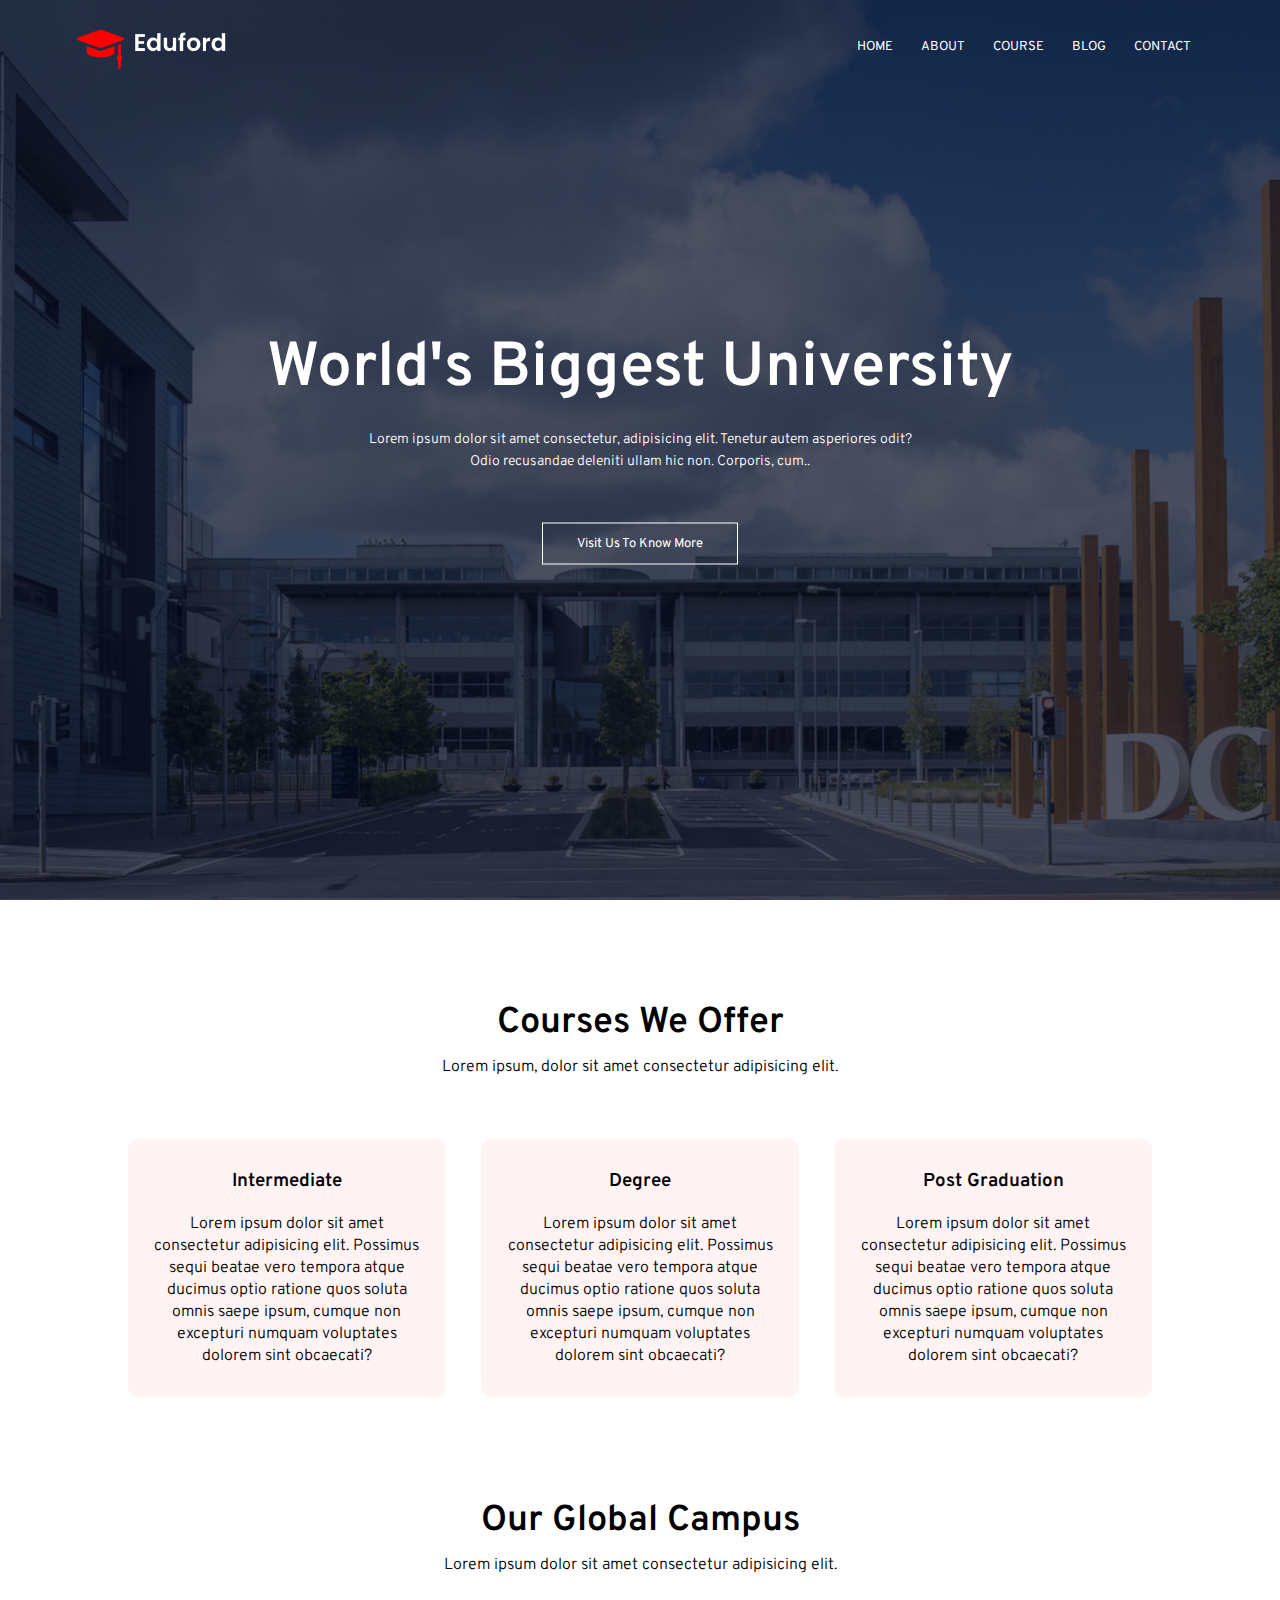
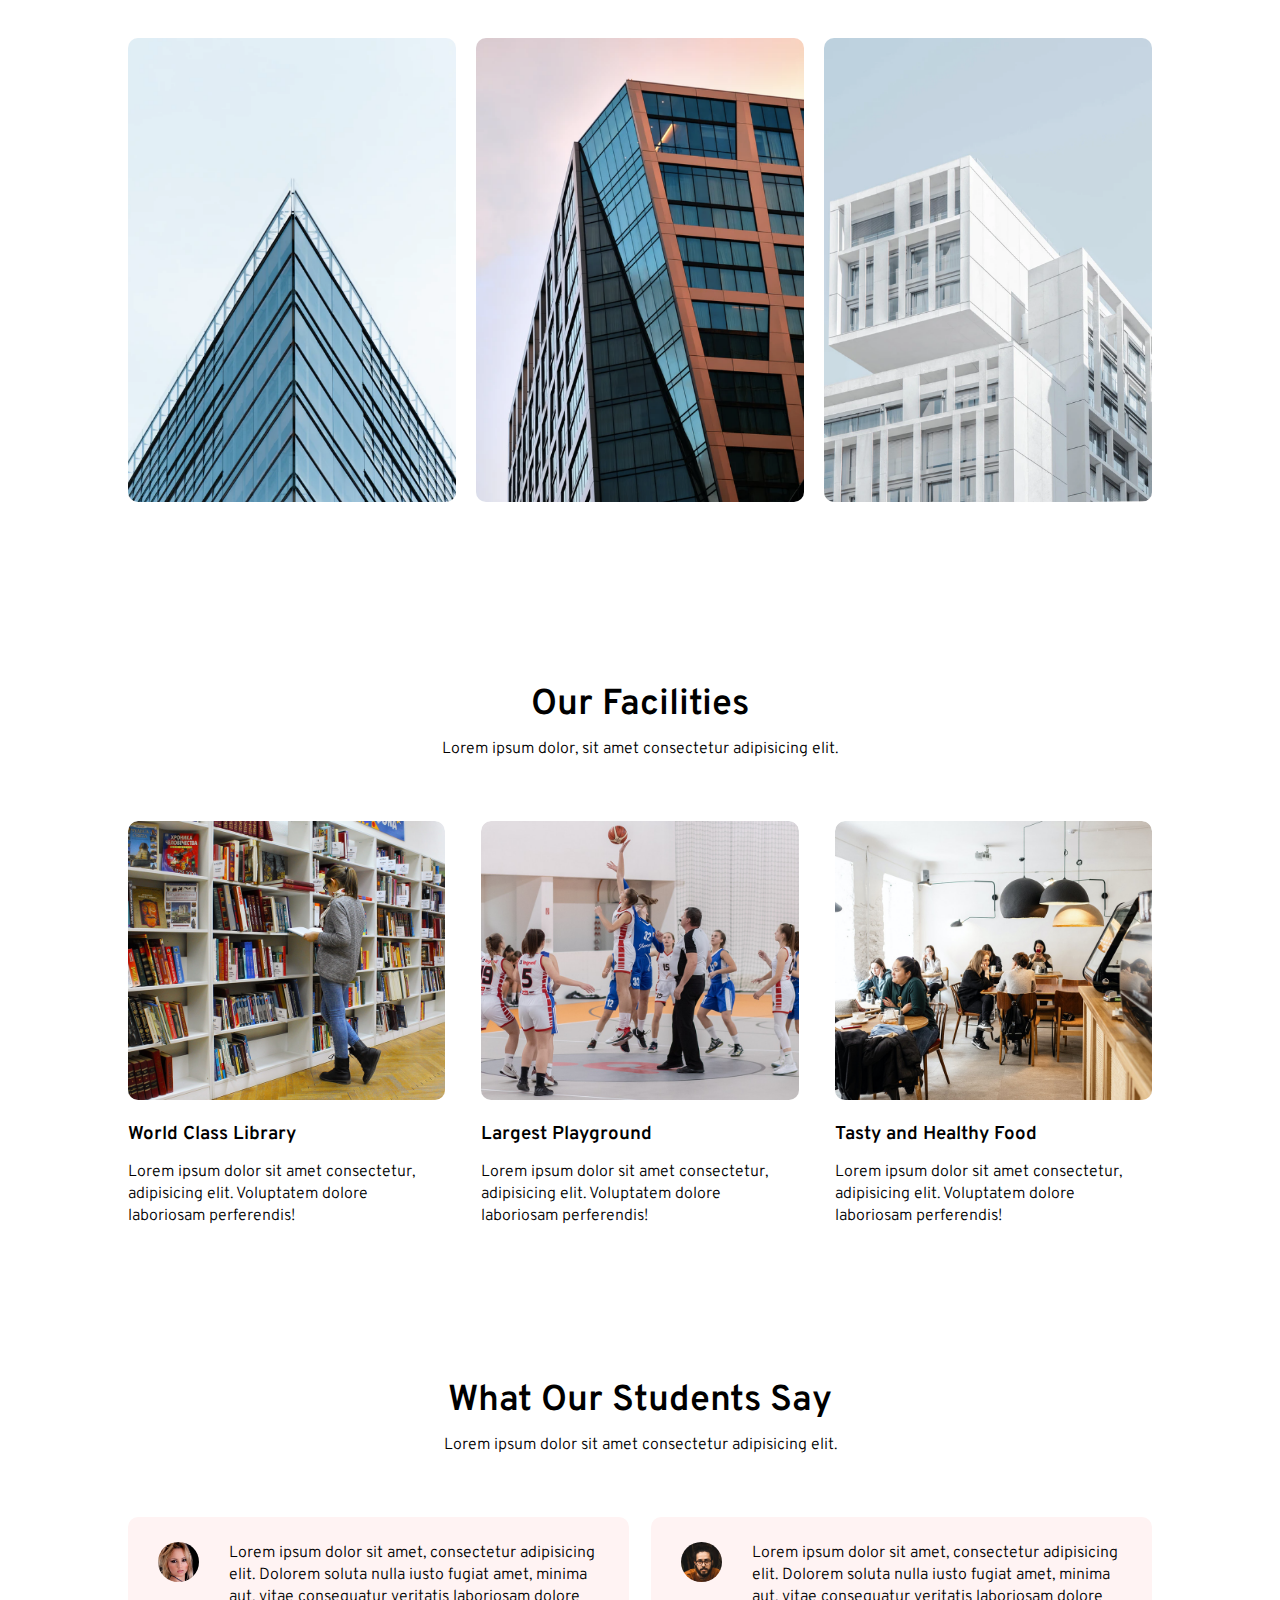
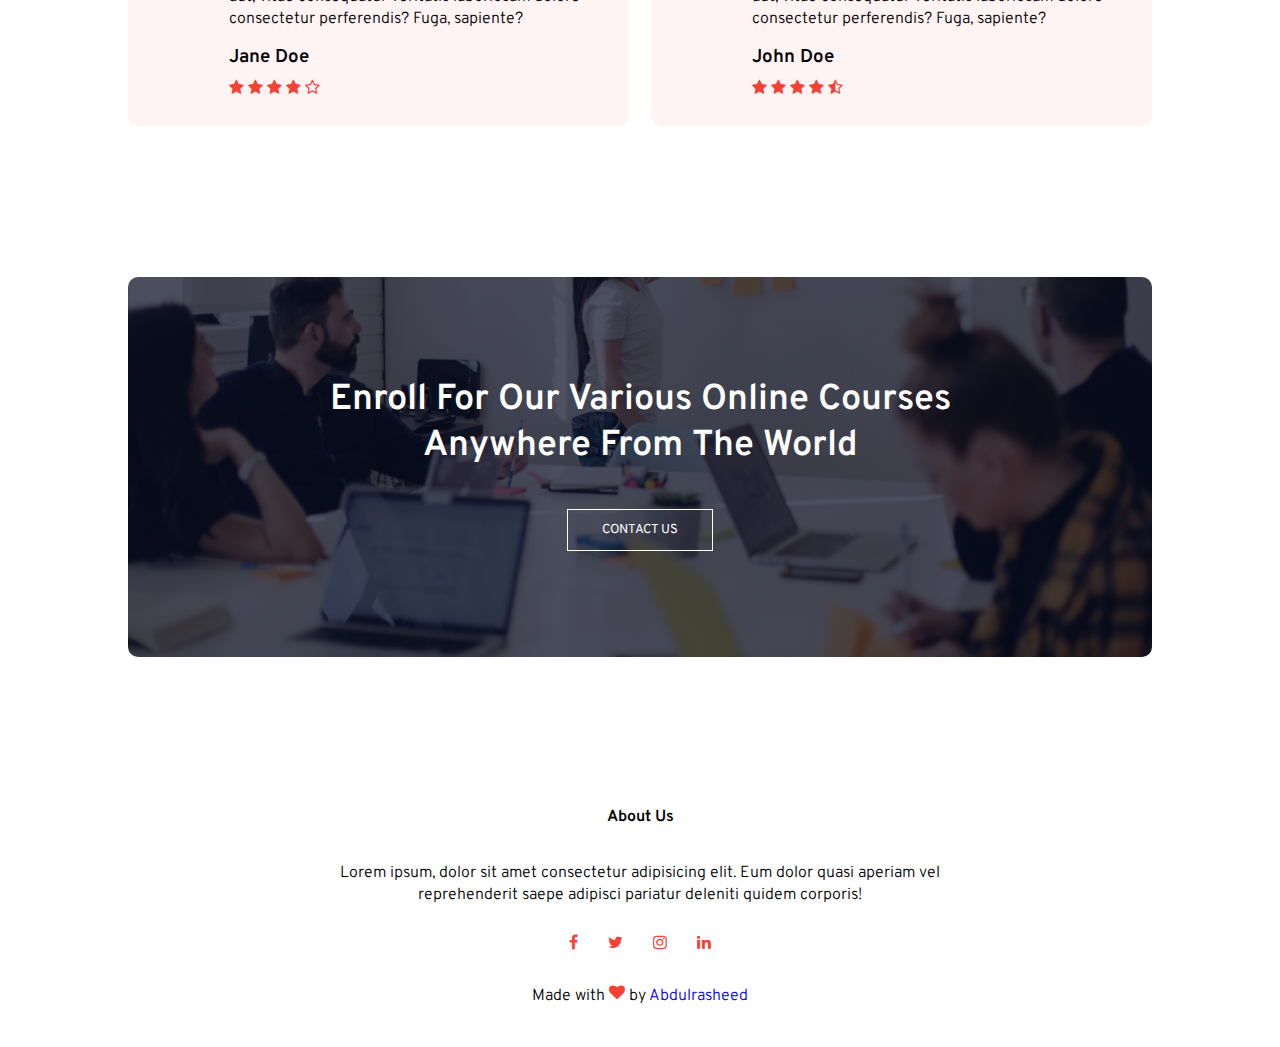
<file: index.html>
<!DOCTYPE html>
<html lang="en">
<head>
    <meta charset="UTF-8">
    <meta http-equiv="X-UA-Compatible" content="IE=edge">
    <meta name="viewport" content="width=device-width, initial-scale=1.0">
    <title>World's Best University</title>
    <link rel="stylesheet" href="./style.css">
    <link rel="preconnect" href="https://fonts.googleapis.com">
    <link rel="preconnect" href="https://fonts.gstatic.com" crossorigin>
    <link href="https://fonts.googleapis.com/css2?family=Istok+Web:wght@400;700&family=Overpass:ital,wght@0,100;0,200;0,300;0,400;0,700;1,200&display=swap" rel="stylesheet">

<link rel="stylesheet" href="https://cdnjs.cloudflare.com/ajax/libs/font-awesome/4.7.0/css/font-awesome.min.css">
</head>
<body>
    <section class="header">
        <nav>
            <a href="index.html"><img src="./eduford_img/logo.png" alt=""></a>
            <div class="nav-links" id="navLinks">
                <i class="fa fa-times" onclick="hideMenu()"></i>
                <ul>
        
                    <li><a href="">HOME</a></li>
                    <li><a href="./about.html">ABOUT</a></li>
                    <li><a href="./course.html">COURSE</a></li>
                    <li><a href="./blog.html">BLOG</a></li>
                    <li><a href="./contact.html">CONTACT</a></li>
                </ul>
            </div>
            <i class="fa fa-bars" onclick="showMenu()"></i>
        </nav>


    <div class="text-box">
        <h1>World's Biggest University</h1>
        <p>Lorem ipsum dolor sit amet consectetur, adipisicing elit. Tenetur autem asperiores odit? <br> Odio recusandae deleniti ullam hic non. Corporis, cum..</p>
        <a href="" class="hero-btn">Visit Us To Know More</a>
    </div>
    </section>

<section class="course">
    <h1>Courses We Offer</h1>
    <p>Lorem ipsum, dolor sit amet consectetur adipisicing elit.</p>
    <div class="row">
<div class="course-col">
    <h3>Intermediate</h3>
    <p>Lorem ipsum dolor sit amet consectetur adipisicing elit. Possimus sequi beatae vero tempora atque ducimus optio ratione quos soluta omnis saepe ipsum, cumque non excepturi numquam voluptates dolorem sint obcaecati?</p>
</div>
<div class="course-col">
    <h3>Degree</h3>
    <p>Lorem ipsum dolor sit amet consectetur adipisicing elit. Possimus sequi beatae vero tempora atque ducimus optio ratione quos soluta omnis saepe ipsum, cumque non excepturi numquam voluptates dolorem sint obcaecati?</p>
</div>
<div class="course-col">
    <h3>Post Graduation</h3>
    <p>Lorem ipsum dolor sit amet consectetur adipisicing elit. Possimus sequi beatae vero tempora atque ducimus optio ratione quos soluta omnis saepe ipsum, cumque non excepturi numquam voluptates dolorem sint obcaecati?</p>
</div>


    </div>
</section>
<section class="campus">
    <h1>Our Global Campus</h1>
    <p>Lorem ipsum dolor sit amet consectetur adipisicing elit.</p>

    <div class="row">
        <div class="campus-col">
            <img src="./eduford_img/london.png" alt="">
            <div class="layer">
                <h3>LONDON</h3>
            </div>
        </div>
        <div class="campus-col">
            <img src="./eduford_img/newyork.png" alt="">
            <div class="layer">
                <h3>NEY YORK</h3>
            </div>
        </div>
        <div class="campus-col">
            <img src="./eduford_img/washington.png" alt="">
            <div class="layer">
                <h3>WASHINGTON</h3>
            </div>
        </div>
    </div>
</section>

<section class="facilities">
    <h1>Our Facilities</h1>
    <p>Lorem ipsum dolor, sit amet consectetur adipisicing elit.</p>
<div class="row">
    <div class="facilities-col">
        <img src="./eduford_img/library.png" alt="">
        <h3>World Class Library</h3>
        <p>Lorem ipsum dolor sit amet consectetur, adipisicing elit. Voluptatem dolore laboriosam perferendis!</p>
    </div>
    <div class="facilities-col">
        <img src="./eduford_img/basketball.png" alt="">
        <h3>Largest Playground</h3>
        <p>Lorem ipsum dolor sit amet consectetur, adipisicing elit. Voluptatem dolore laboriosam perferendis!</p>
    </div>
    <div class="facilities-col">
        <img src="./eduford_img/cafeteria.png" alt="">
        <h3>Tasty and Healthy Food</h3>
        <p>Lorem ipsum dolor sit amet consectetur, adipisicing elit. Voluptatem dolore laboriosam perferendis!</p>
    </div>
</div>

</section>


<section class="testimonials">
    <h1>What Our Students Say</h1>
    <p>Lorem ipsum dolor sit amet consectetur adipisicing elit.</p>
    <div class="row">
        <div class="testimonial-col">
            <img src="./eduford_img/user1.jpg" alt="">
            <div>
                <p>Lorem ipsum dolor sit amet, consectetur adipisicing elit. Dolorem soluta nulla iusto fugiat amet, minima aut, vitae consequatur veritatis laboriosam dolore consectetur perferendis? Fuga, sapiente?</p>
                <h3>Jane Doe</h3>
                <i class="fa fa-star"></i>
                <i class="fa fa-star"></i>
                <i class="fa fa-star"></i>
                <i class="fa fa-star"></i>
                <i class="fa fa-star-o"></i>
            </div>   
        </div>

        <div class="testimonial-col">
            <img src="./eduford_img/user2.jpg" alt="">
            <div>
                <p>Lorem ipsum dolor sit amet, consectetur adipisicing elit. Dolorem soluta nulla iusto fugiat amet, minima aut, vitae consequatur veritatis laboriosam dolore consectetur perferendis? Fuga, sapiente?</p>
                <h3>John Doe</h3>
                <i class="fa fa-star"></i>
                <i class="fa fa-star"></i>
                <i class="fa fa-star"></i>
                <i class="fa fa-star"></i>
                <i class="fa fa-star-half-o"></i>
            </div>  
        </div>
       
</section>

<section class="cta">
    <h1>Enroll For Our Various Online Courses <br> Anywhere From The World</h1>
    <a href="" class="hero-btn">CONTACT US</a>
</section>
 <section class="footer">
<h4>About Us</h4>
<p>Lorem ipsum, dolor sit amet consectetur adipisicing elit. Eum dolor quasi aperiam vel <br> reprehenderit saepe  adipisci pariatur deleniti quidem corporis!</p>
<div class="icons">
    <i class="fa fa-facebook"></i>
    <i class="fa fa-twitter"></i>
    <i class="fa fa-instagram"></i>
    <i class="fa fa-linkedin"></i>
</div>
<p>Made with <i class="fa fa-heart"></i> by <a href="https://abdulrasheedadediran.netlify.app/" class="my-portfolio" target="_blank">Abdulrasheed</a></p>
 </section>

    <script>

        let navLinks = document.getElementById("navLinks")

        function showMenu(){
            navLinks.style.right = "0"
        }

        function hideMenu(){
            navLinks.style.right = "-300px"
        }
    </script>
</body>
</html>
</file>
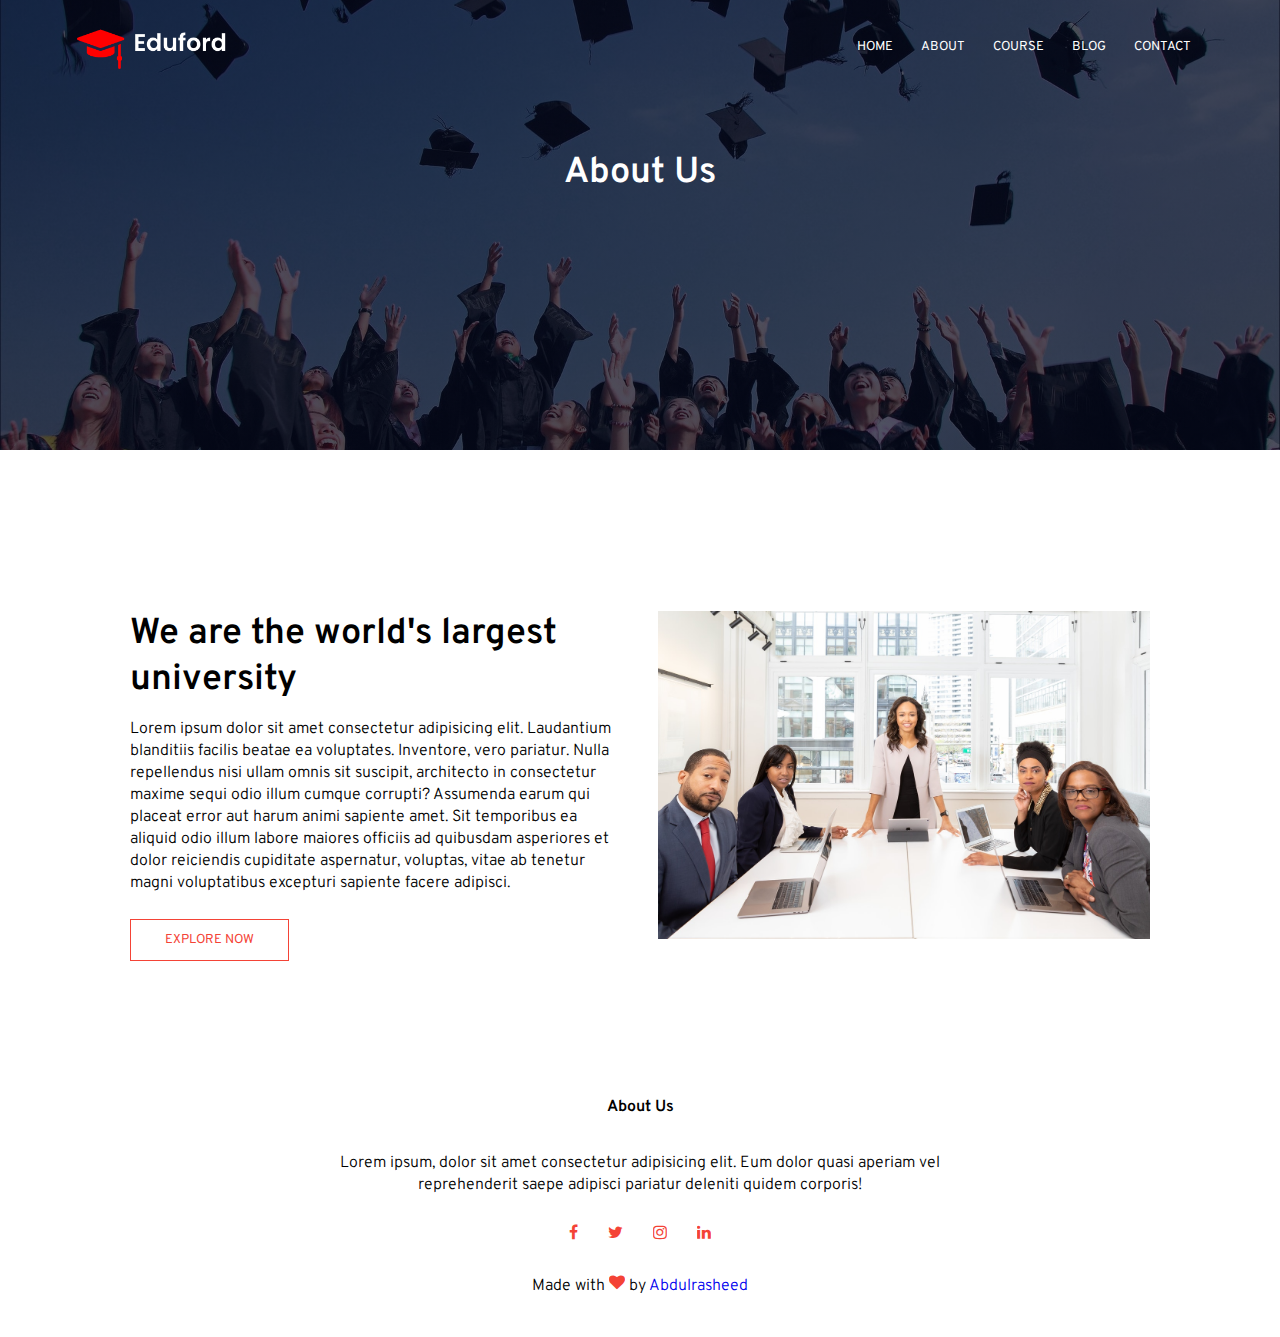
<file: about.html>
<!DOCTYPE html>
<html lang="en">
<head>
    <meta charset="UTF-8">
    <meta http-equiv="X-UA-Compatible" content="IE=edge">
    <meta name="viewport" content="width=device-width, initial-scale=1.0">
    <title>World's Best University</title>
    <link rel="stylesheet" href="./style.css">
    <link rel="preconnect" href="https://fonts.googleapis.com">
    <link rel="preconnect" href="https://fonts.gstatic.com" crossorigin>
    <link href="https://fonts.googleapis.com/css2?family=Istok+Web:wght@400;700&family=Overpass:ital,wght@0,100;0,200;0,300;0,400;0,700;1,200&display=swap" rel="stylesheet">

<link rel="stylesheet" href="https://cdnjs.cloudflare.com/ajax/libs/font-awesome/4.7.0/css/font-awesome.min.css">
</head>
<body>
    <section class="sub-header">
        <nav>
            <a href="index.html"><img src="./eduford_img/logo.png" alt=""></a>
            <div class="nav-links" id="navLinks">
                <i class="fa fa-times" onclick="hideMenu()"></i>
                <ul>
        
                    <li><a href="./index.html">HOME</a></li>
                    <li><a href="./about.html">ABOUT</a></li>
                    <li><a href="./course.html">COURSE</a></li>
                    <li><a href="./blog.html">BLOG</a></li>
                    <li><a href="./contact.html">CONTACT</a></li>
                </ul>
            </div>
            <i class="fa fa-bars" onclick="showMenu()"></i>
        </nav>


  <h1>About Us</h1>
    </section>

    <section class="about-us">

        <div class="row">

            <div class="about-col">
                <h1>We are the world's largest university</h1>
                <p>Lorem ipsum dolor sit amet consectetur adipisicing elit. Laudantium blanditiis facilis beatae ea voluptates. Inventore, vero pariatur. Nulla repellendus nisi ullam omnis sit suscipit, architecto in consectetur maxime sequi odio illum cumque corrupti? Assumenda earum qui placeat error aut harum animi sapiente amet. Sit temporibus ea aliquid odio illum labore maiores officiis ad quibusdam asperiores et dolor reiciendis cupiditate aspernatur, voluptas, vitae ab tenetur magni voluptatibus excepturi sapiente facere adipisci.</p>
                <a href="" class="hero-btn red-btn">EXPLORE NOW</a>
            </div>
            <div class="about-col">
                <img src="./eduford_img/about.jpg" alt="">
            </div>
        </div>
    </section>


 <section class="footer">
<h4>About Us</h4>
<p>Lorem ipsum, dolor sit amet consectetur adipisicing elit. Eum dolor quasi aperiam vel <br> reprehenderit saepe  adipisci pariatur deleniti quidem corporis!</p>
<div class="icons">
    <i class="fa fa-facebook"></i>
    <i class="fa fa-twitter"></i>
    <i class="fa fa-instagram"></i>
    <i class="fa fa-linkedin"></i>
</div>
<p>Made with <i class="fa fa-heart"></i> by <a href="https://abdulrasheedhngi8.netlify.app/" class="my-portfolio" target="_blank">Abdulrasheed</a></p>
 </section>

    <script>

        let navLinks = document.getElementById("navLinks")

        function showMenu(){
            navLinks.style.right = "0"
        }

        function hideMenu(){
            navLinks.style.right = "-200px"
        }
    </script>
</body>
</html>
</file>
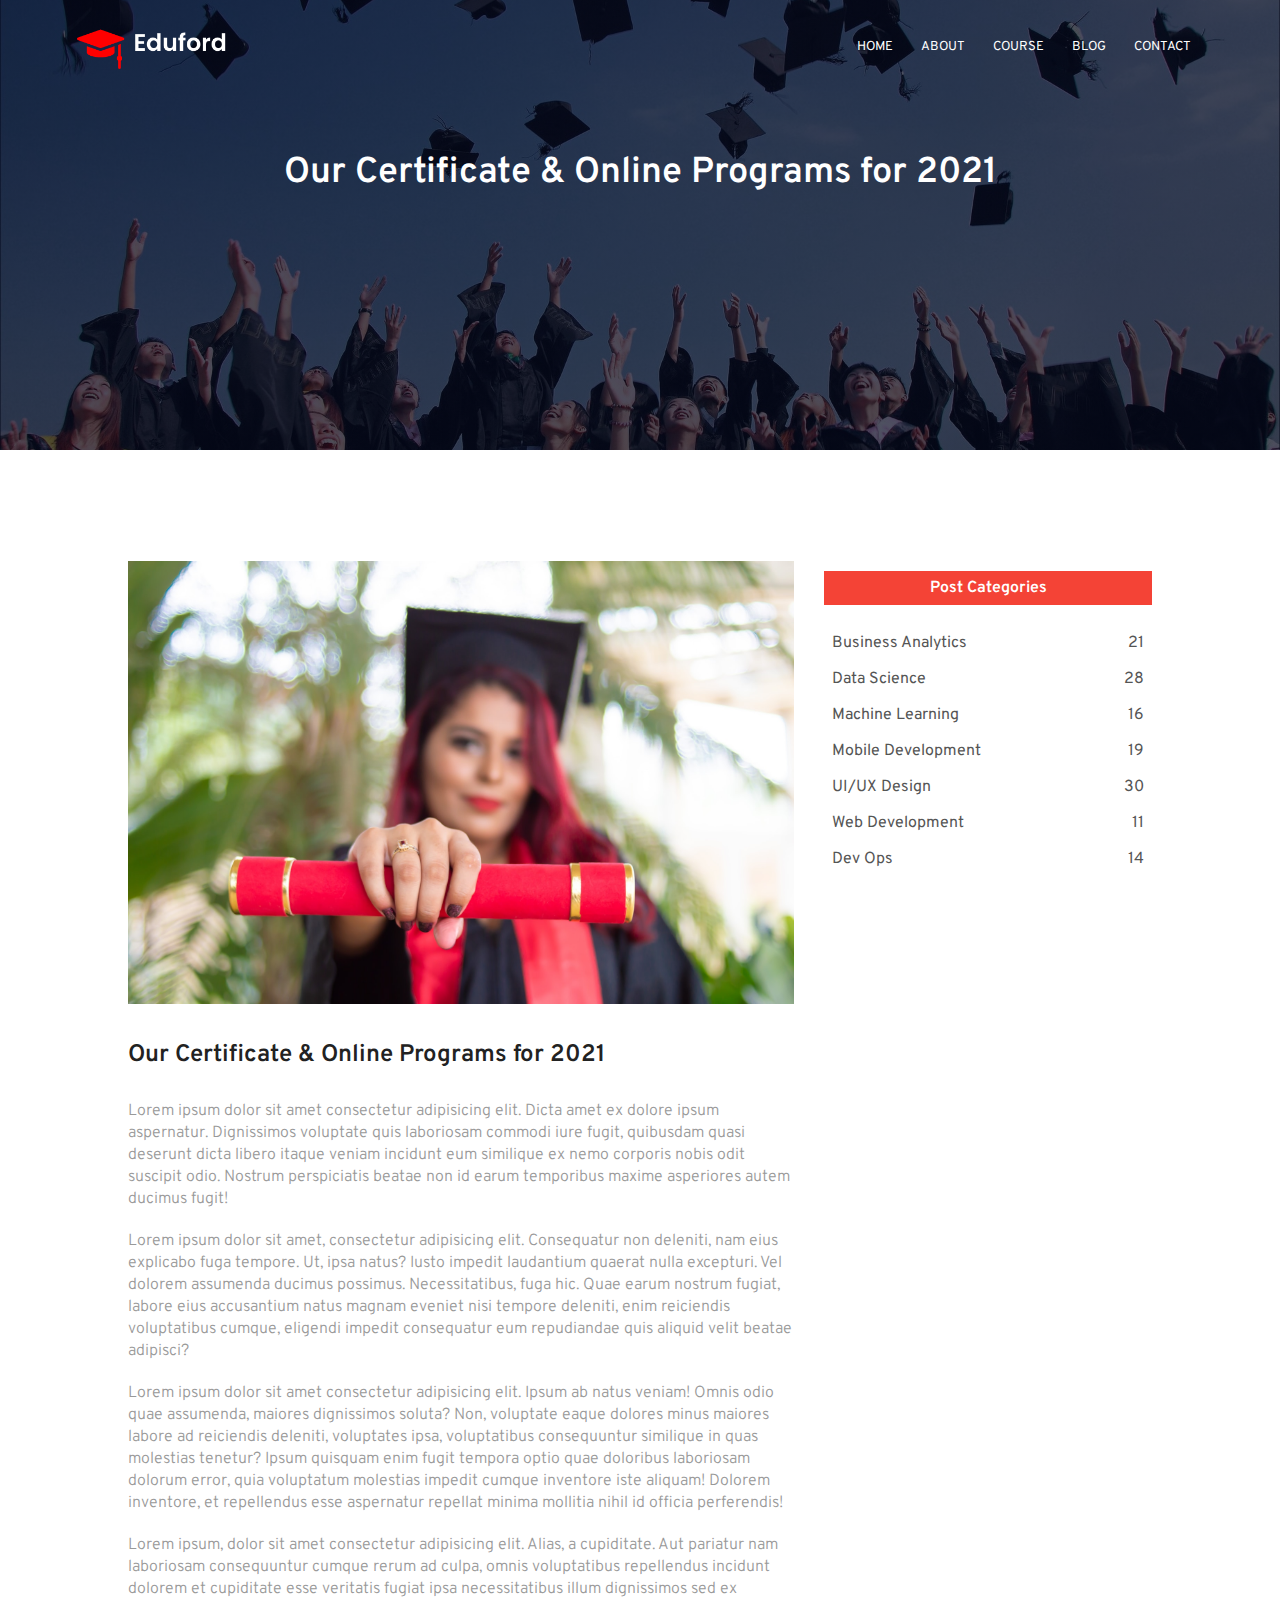
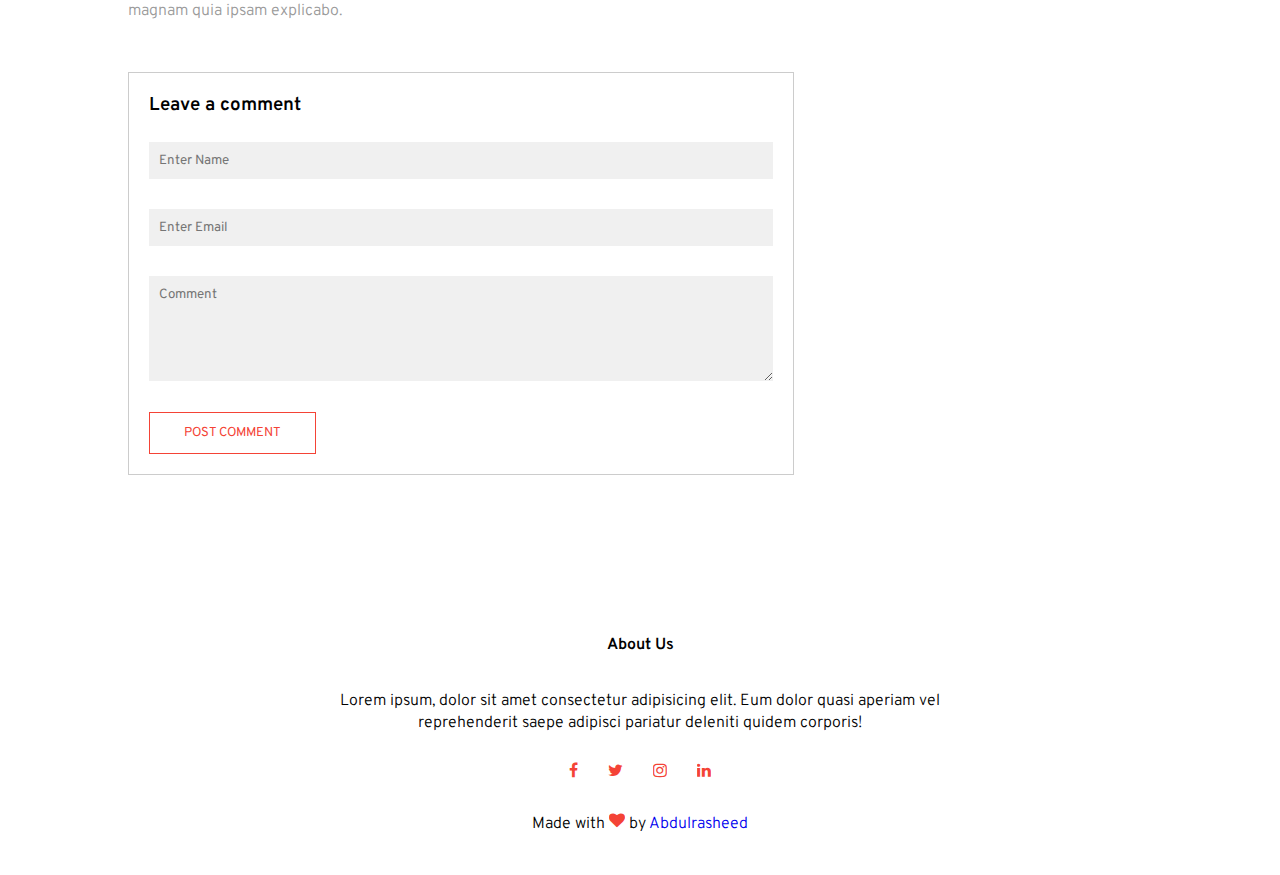
<file: blog.html>
<!DOCTYPE html>
<html lang="en">
<head>
    <meta charset="UTF-8">
    <meta http-equiv="X-UA-Compatible" content="IE=edge">
    <meta name="viewport" content="width=device-width, initial-scale=1.0">
    <title>World's Best University</title>
    <link rel="stylesheet" href="./style.css">
    <link rel="preconnect" href="https://fonts.googleapis.com">
    <link rel="preconnect" href="https://fonts.gstatic.com" crossorigin>
    <link href="https://fonts.googleapis.com/css2?family=Istok+Web:wght@400;700&family=Overpass:ital,wght@0,100;0,200;0,300;0,400;0,700;1,200&display=swap" rel="stylesheet">

<link rel="stylesheet" href="https://cdnjs.cloudflare.com/ajax/libs/font-awesome/4.7.0/css/font-awesome.min.css">
</head>
<body>
    <section class="sub-header">
        <nav>
            <a href="index.html"><img src="./eduford_img/logo.png" alt=""></a>
            <div class="nav-links" id="navLinks">
                <i class="fa fa-times" onclick="hideMenu()"></i>
                <ul>
        
                    <li><a href="./index.html">HOME</a></li>
                    <li><a href="./about.html">ABOUT</a></li>
                    <li><a href="./course.html">COURSE</a></li>
                    <li><a href="./blog.html">BLOG</a></li>
                    <li><a href="./contact.html">CONTACT</a></li>
                </ul>
            </div>
            <i class="fa fa-bars" onclick="showMenu()"></i>
        </nav>


  <h1>Our Certificate & Online Programs for 2021</h1>
    </section>

   <section class="blog-content">
       <div class="row">
           <div class="blog-left">
               <img src="./eduford_img/certificate.jpg" alt="">
               <h2>Our Certificate & Online Programs for 2021</h2>
               <p>
                Lorem ipsum dolor sit amet consectetur adipisicing elit. Dicta amet ex dolore ipsum aspernatur. Dignissimos voluptate quis laboriosam commodi iure fugit, quibusdam quasi deserunt dicta libero itaque veniam incidunt eum similique ex nemo corporis nobis odit suscipit odio. Nostrum perspiciatis beatae non id earum temporibus maxime asperiores autem ducimus fugit!
               </p>
               <br>
               <p>Lorem ipsum dolor sit amet, consectetur adipisicing elit. Consequatur non deleniti, nam eius explicabo fuga tempore. Ut, ipsa natus? Iusto impedit laudantium quaerat nulla excepturi. Vel dolorem assumenda ducimus possimus. Necessitatibus, fuga hic. Quae earum nostrum fugiat, labore eius accusantium natus magnam eveniet nisi tempore deleniti, enim reiciendis voluptatibus cumque, eligendi impedit consequatur eum repudiandae quis aliquid velit beatae adipisci?</p>
               <br>
               <p>
                Lorem ipsum dolor sit amet consectetur adipisicing elit. Ipsum ab natus veniam! Omnis odio quae assumenda, maiores dignissimos soluta? Non, voluptate eaque dolores minus maiores labore ad reiciendis deleniti, voluptates ipsa, voluptatibus consequuntur similique in quas molestias tenetur? Ipsum quisquam enim fugit tempora optio quae doloribus laboriosam dolorum error, quia voluptatum molestias impedit cumque inventore iste aliquam! Dolorem inventore, et repellendus esse aspernatur repellat minima mollitia nihil id officia perferendis!
               </p>
               <br>
               <p>Lorem ipsum, dolor sit amet consectetur adipisicing elit. Alias, a cupiditate. Aut pariatur nam laboriosam consequuntur cumque rerum ad culpa, omnis voluptatibus repellendus incidunt dolorem et cupiditate esse veritatis fugiat ipsa necessitatibus illum dignissimos sed ex magnam quia ipsam explicabo.</p>


               <div class="comment-box">
                   <h3>Leave a comment</h3>
                   <form class="comment-form">
                        <input type="text" placeholder="Enter Name">
                        <input type="email" placeholder="Enter Email">
                        <textarea rows="5" placeholder="Comment"></textarea>
                        <button type="submit" class="hero-btn red-btn">
                            POST COMMENT
                        </button>
                   </form>
               </div>
           </div>
          
           <div class="blog-right">
               <h3>Post Categories</h3>
                  <div>
                    <span>Business Analytics</span>
                    <span>21</span>
                  </div> 
                  <div>
                    <span>Data Science</span>
                    <span>28</span>
                  </div> 
                   <div>
                    <span>Machine Learning</span>
                    <span>16</span>
                    </div>
                   <div>
                    <span>Mobile Development</span>
                    <span>19</span>
                    </div> 
                   <div>
                    <span>UI/UX Design</span>
                    <span>30</span>
                    </div> 
                   <div>
                    <span>Web Development</span>
                    <span>11</span>
                    </div> 
                   <div>
                    <span>Dev Ops</span>
                    <span>14</span>
                    </div> 
               </div>
       </div>
   </section>

 <section class="footer">
<h4>About Us</h4>
<p>Lorem ipsum, dolor sit amet consectetur adipisicing elit. Eum dolor quasi aperiam vel <br> reprehenderit saepe  adipisci pariatur deleniti quidem corporis!</p>
<div class="icons">
    <i class="fa fa-facebook"></i>
    <i class="fa fa-twitter"></i>
    <i class="fa fa-instagram"></i>
    <i class="fa fa-linkedin"></i>
</div>
<p>Made with <i class="fa fa-heart"></i> by <a href="https://abdulrasheedhngi8.netlify.app/" class="my-portfolio" target="_blank">Abdulrasheed</a></p>
 </section>

    <script>

        let navLinks = document.getElementById("navLinks")

        function showMenu(){
            navLinks.style.right = "0"
        }

        function hideMenu(){
            navLinks.style.right = "-200px"
        }
    </script>
</body>
</html>
</file>
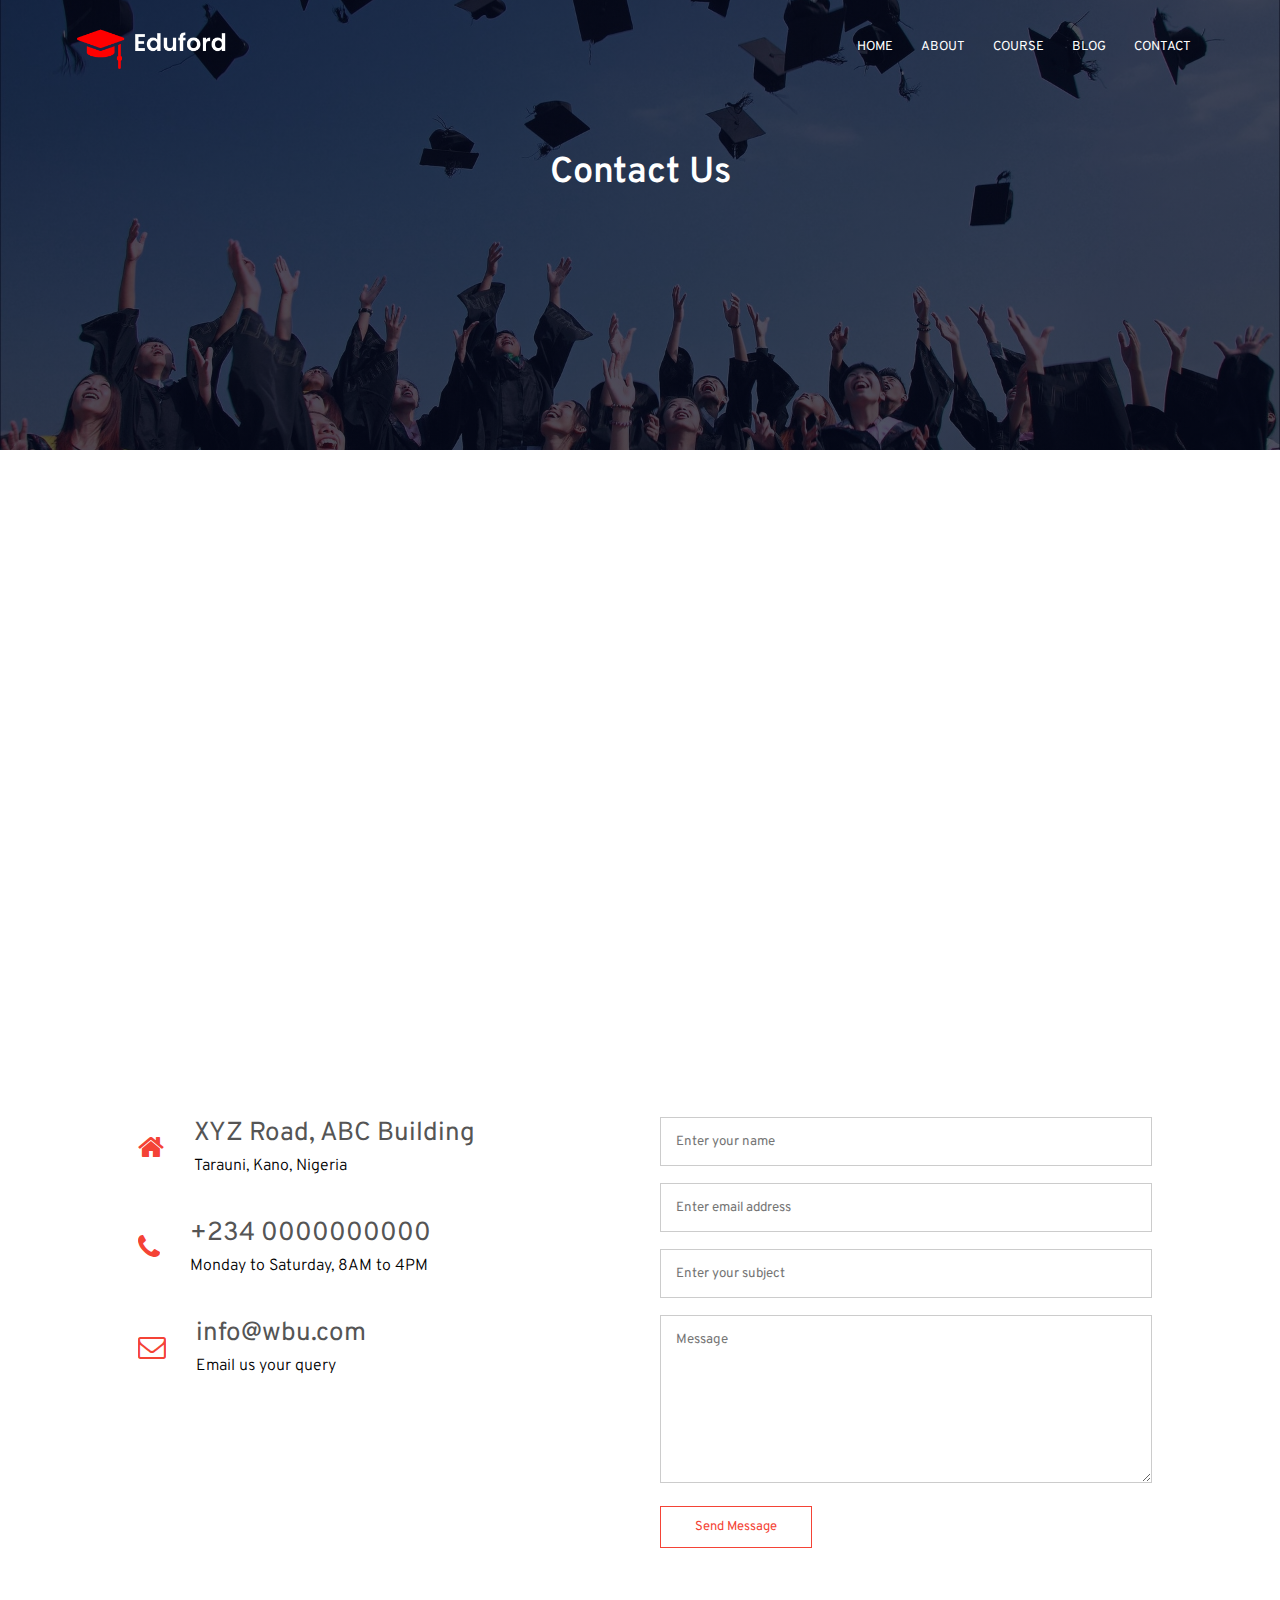
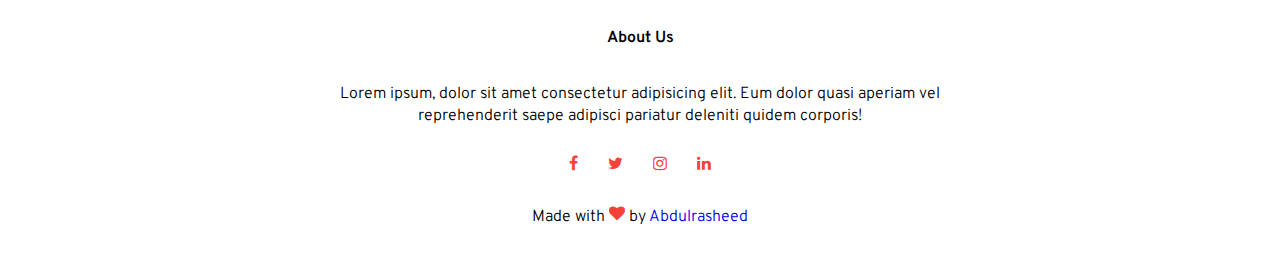
<file: contact.html>
<!DOCTYPE html>
<html lang="en">
<head>
    <meta charset="UTF-8">
    <meta http-equiv="X-UA-Compatible" content="IE=edge">
    <meta name="viewport" content="width=device-width, initial-scale=1.0">
    <title>World's Best University</title>
    <link rel="stylesheet" href="./style.css">
    <link rel="preconnect" href="https://fonts.googleapis.com">
    <link rel="preconnect" href="https://fonts.gstatic.com" crossorigin>
    <link href="https://fonts.googleapis.com/css2?family=Istok+Web:wght@400;700&family=Overpass:ital,wght@0,100;0,200;0,300;0,400;0,700;1,200&display=swap" rel="stylesheet">

<link rel="stylesheet" href="https://cdnjs.cloudflare.com/ajax/libs/font-awesome/4.7.0/css/font-awesome.min.css">
</head>
<body>
    <section class="sub-header">
        <nav>
            <a href="index.html"><img src="./eduford_img/logo.png" alt=""></a>
            <div class="nav-links" id="navLinks">
                <i class="fa fa-times" onclick="hideMenu()"></i>
                <ul>
        
                    <li><a href="./index.html">HOME</a></li>
                    <li><a href="./about.html">ABOUT</a></li>
                    <li><a href="./course.html">COURSE</a></li>
                    <li><a href="./blog.html">BLOG</a></li>
                    <li><a href="./contact.html">CONTACT</a></li>
                </ul>
            </div>
            <i class="fa fa-bars" onclick="showMenu()"></i>
        </nav>


  <h1>Contact Us</h1>
    </section>

    <section class="location">
        <iframe src="https://www.google.com/maps/embed?pb=!1m18!1m12!1m3!1d62451.45864892444!2d8.505981340752504!3d11.95953028042844!2m3!1f0!2f0!3f0!3m2!1i1024!2i768!4f13.1!3m3!1m2!1s0x11ae81c66e31d407%3A0xabe5cdc9103684d!2sTarauni!5e0!3m2!1sen!2sng!4v1631127212443!5m2!1sen!2sng" width="600" height="450" style="border:0;" allowfullscreen="" loading="lazy"></iframe>
    </section>

    <section class="contact-us">
        <div class="row">
        <div class="contact-col">
            <div>
                <i class="fa fa-home"></i>
                <span>
                    <h5>XYZ Road, ABC Building</h5>
                    <p>Tarauni, Kano, Nigeria</p>
                </span>
            </div>
            <div>
                <i class="fa fa-phone"></i>
                <span>
                    <h5>+234 0000000000</h5>
                    <p>Monday to Saturday, 8AM to 4PM</p>
                </span>
            </div>
            <div>
                <i class="fa fa-envelope-o"></i>
                <span>
                    <h5>info@wbu.com</h5>
                    <p>Email us your query</p>
                </span>
            </div>
        </div>
            <div class="contact-col">
                <form action="form-handler.php" method="POST">
                    <input type="text" name="name" placeholder="Enter your name" required>
                    <input type="email" name="email" placeholder="Enter email address" required>
                    <input type="text" name="subject" placeholder="Enter your subject" required>
                    <textarea rows="8" name="message" placeholder="Message" required></textarea>
                    <button type="submit" class="hero-btn red-btn">Send Message</button>
                </form>
            </div>
        </div>
    </section>

 <section class="footer">
<h4>About Us</h4>
<p>Lorem ipsum, dolor sit amet consectetur adipisicing elit. Eum dolor quasi aperiam vel <br> reprehenderit saepe  adipisci pariatur deleniti quidem corporis!</p>
<div class="icons">
    <i class="fa fa-facebook"></i>
    <i class="fa fa-twitter"></i>
    <i class="fa fa-instagram"></i>
    <i class="fa fa-linkedin"></i>
</div>
<p>Made with <i class="fa fa-heart"></i> by <a href="https://abdulrasheedhngi8.netlify.app/" class="my-portfolio" target="_blank">Abdulrasheed</a></p>
 </section>

    <script>

        let navLinks = document.getElementById("navLinks")

        function showMenu(){
            navLinks.style.right = "0"
        }

        function hideMenu(){
            navLinks.style.right = "-200px"
        }
    </script>
</body>
</html>
</file>
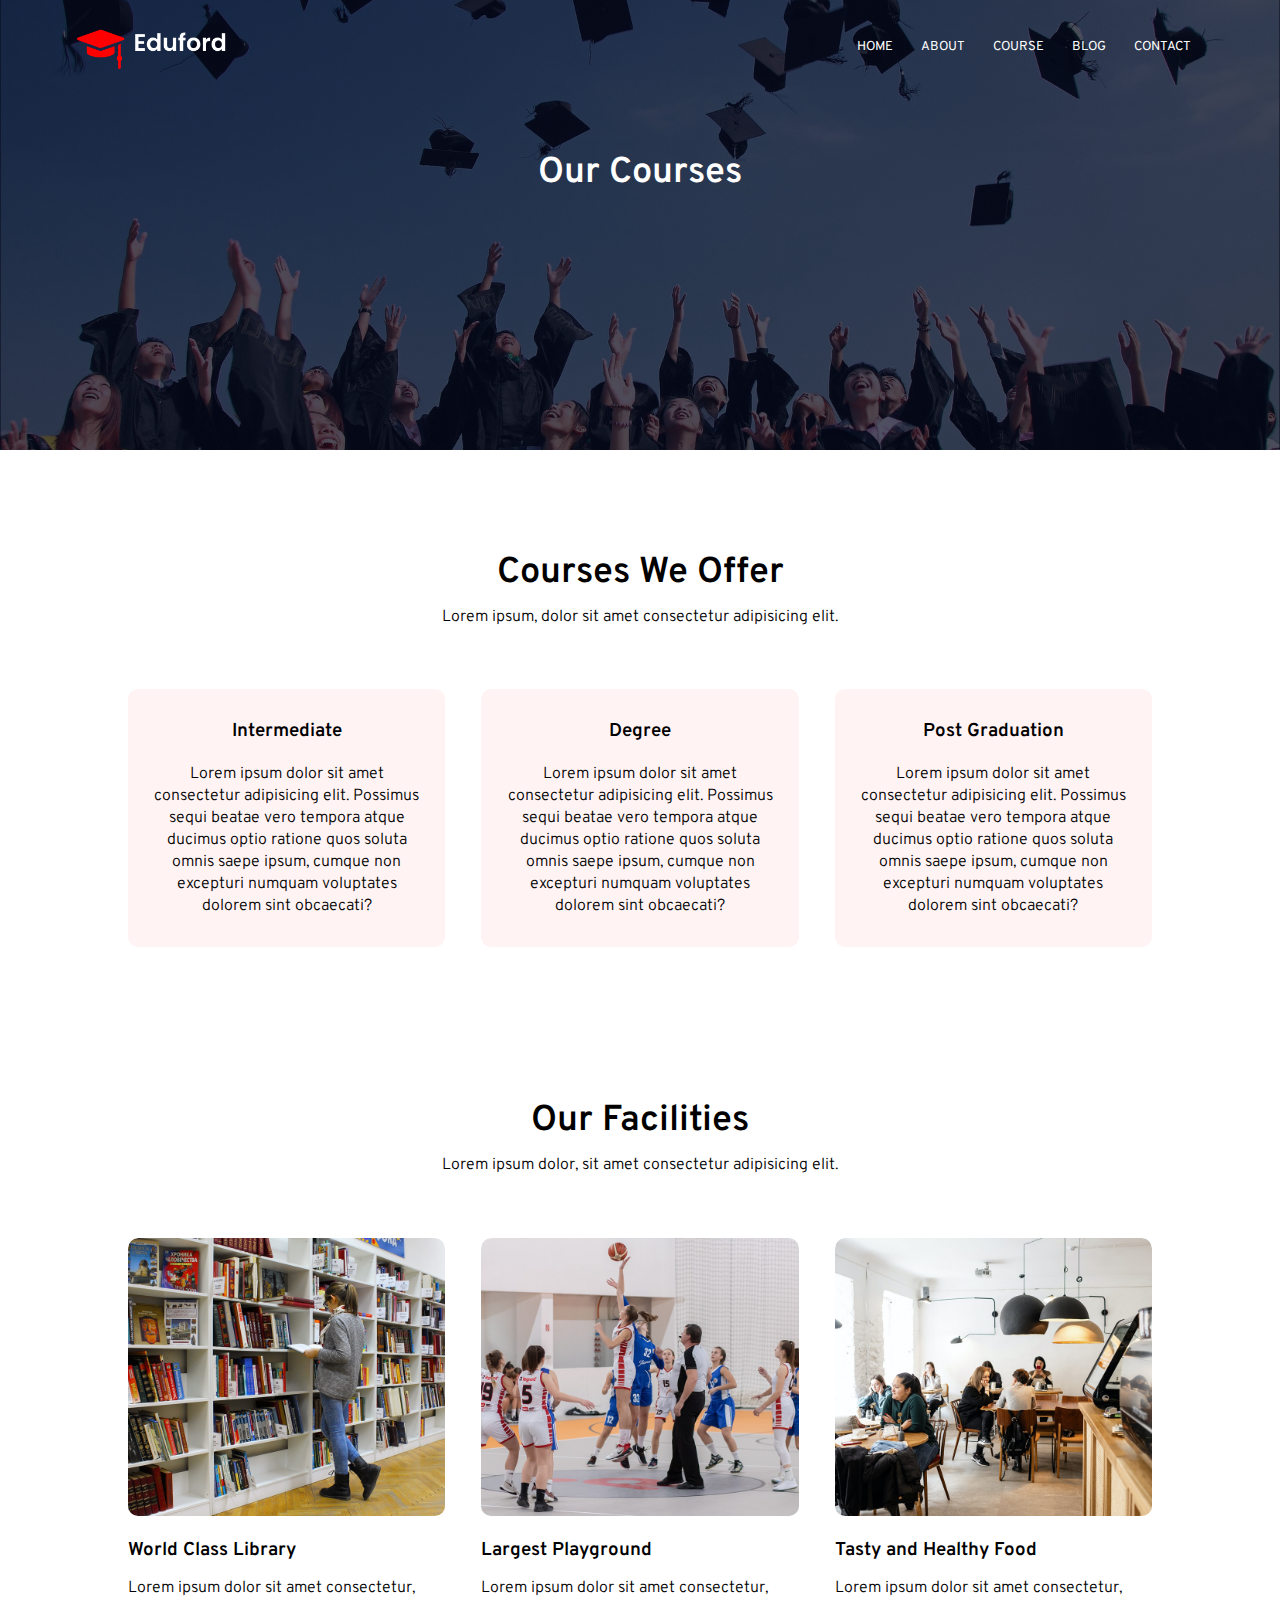
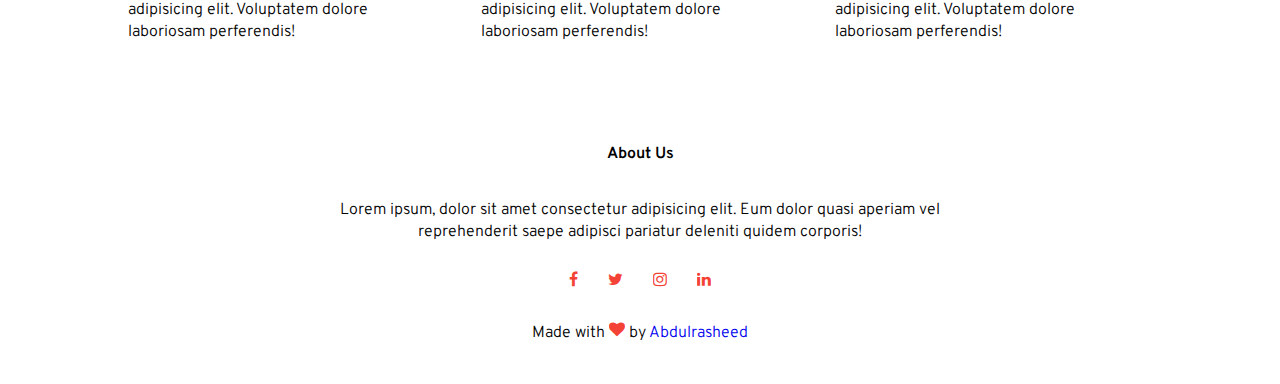
<file: course.html>
<!DOCTYPE html>
<html lang="en">
<head>
    <meta charset="UTF-8">
    <meta http-equiv="X-UA-Compatible" content="IE=edge">
    <meta name="viewport" content="width=device-width, initial-scale=1.0">
    <title>World's Best University</title>
    <link rel="stylesheet" href="./style.css">
    <link rel="preconnect" href="https://fonts.googleapis.com">
    <link rel="preconnect" href="https://fonts.gstatic.com" crossorigin>
    <link href="https://fonts.googleapis.com/css2?family=Istok+Web:wght@400;700&family=Overpass:ital,wght@0,100;0,200;0,300;0,400;0,700;1,200&display=swap" rel="stylesheet">

<link rel="stylesheet" href="https://cdnjs.cloudflare.com/ajax/libs/font-awesome/4.7.0/css/font-awesome.min.css">
</head>
<body>
    <section class="sub-header">
        <nav>
            <a href="index.html"><img src="./eduford_img/logo.png" alt=""></a>
            <div class="nav-links" id="navLinks">
                <i class="fa fa-times" onclick="hideMenu()"></i>
                <ul>
        
                    <li><a href="./index.html">HOME</a></li>
                    <li><a href="./about.html">ABOUT</a></li>
                    <li><a href="./course.html">COURSE</a></li>
                    <li><a href="./blog.html">BLOG</a></li>
                    <li><a href="./contact.html">CONTACT</a></li>
                </ul>
            </div>
            <i class="fa fa-bars" onclick="showMenu()"></i>
        </nav>


  <h1>Our Courses</h1>
    </section>

    <section class="course">
        <h1>Courses We Offer</h1>
        <p>Lorem ipsum, dolor sit amet consectetur adipisicing elit.</p>
        <div class="row">
    <div class="course-col">
        <h3>Intermediate</h3>
        <p>Lorem ipsum dolor sit amet consectetur adipisicing elit. Possimus sequi beatae vero tempora atque ducimus optio ratione quos soluta omnis saepe ipsum, cumque non excepturi numquam voluptates dolorem sint obcaecati?</p>
    </div>
    <div class="course-col">
        <h3>Degree</h3>
        <p>Lorem ipsum dolor sit amet consectetur adipisicing elit. Possimus sequi beatae vero tempora atque ducimus optio ratione quos soluta omnis saepe ipsum, cumque non excepturi numquam voluptates dolorem sint obcaecati?</p>
    </div>
    <div class="course-col">
        <h3>Post Graduation</h3>
        <p>Lorem ipsum dolor sit amet consectetur adipisicing elit. Possimus sequi beatae vero tempora atque ducimus optio ratione quos soluta omnis saepe ipsum, cumque non excepturi numquam voluptates dolorem sint obcaecati?</p>
    </div>
    
    
        </div>
    </section>  

    <section class="facilities">
        <h1>Our Facilities</h1>
        <p>Lorem ipsum dolor, sit amet consectetur adipisicing elit.</p>
    <div class="row">
        <div class="facilities-col">
            <img src="./eduford_img/library.png" alt="">
            <h3>World Class Library</h3>
            <p>Lorem ipsum dolor sit amet consectetur, adipisicing elit. Voluptatem dolore laboriosam perferendis!</p>
        </div>
        <div class="facilities-col">
            <img src="./eduford_img/basketball.png" alt="">
            <h3>Largest Playground</h3>
            <p>Lorem ipsum dolor sit amet consectetur, adipisicing elit. Voluptatem dolore laboriosam perferendis!</p>
        </div>
        <div class="facilities-col">
            <img src="./eduford_img/cafeteria.png" alt="">
            <h3>Tasty and Healthy Food</h3>
            <p>Lorem ipsum dolor sit amet consectetur, adipisicing elit. Voluptatem dolore laboriosam perferendis!</p>
        </div>
    </div>
    
    </section>

 <section class="footer">
<h4>About Us</h4>
<p>Lorem ipsum, dolor sit amet consectetur adipisicing elit. Eum dolor quasi aperiam vel <br> reprehenderit saepe  adipisci pariatur deleniti quidem corporis!</p>
<div class="icons">
    <i class="fa fa-facebook"></i>
    <i class="fa fa-twitter"></i>
    <i class="fa fa-instagram"></i>
    <i class="fa fa-linkedin"></i>
</div>
<p>Made with <i class="fa fa-heart"></i> by <a href="https://abdulrasheedhngi8.netlify.app/" class="my-portfolio" target="_blank">Abdulrasheed</a></p>
 </section>

    <script>

        let navLinks = document.getElementById("navLinks")

        function showMenu(){
            navLinks.style.right = "0"
        }

        function hideMenu(){
            navLinks.style.right = "-200px"
        }
    </script>
</body>
</html>
</file>
<file: style.css>
* {
  margin: 0;
  padding: 0;
  font-family: "Istok Web", sans-serif;
  font-family: "Overpass", sans-serif;
  max-width: 100%;
  overflow-x: hidden;
}

.header {
  min-height: 100vh;
  width: 100%;
  background-image: linear-gradient(rgba(4, 9, 30, 0.7), rgba(4, 9, 30, 0.7)),
    url(./eduford_img/banner.png);
  background-position: center;
  background-size: cover;
  position: relative;
}
nav {
  display: flex;
  padding: 2% 6%;
  justify-content: space-between;
  align-items: center;
}
nav img {
  width: 150px;
}
.nav-links {
  flex: 1;
  text-align: right;
}
.nav-links ul li {
  list-style: none;
  display: inline-block;
  padding: 8px 12px;
  position: relative;
}
.nav-links ul li a {
  color: #fff;
  text-decoration: none;
  font-size: 13px;
}
.nav-links ul li::after {
  content: "";
  width: 0%;
  height: 2px;
  background: #f44336;
  display: block;
  margin: auto;
  transition: 0.5s;
}
.nav-links ul li:hover::after {
  width: 100%;
}
.text-box {
  width: 90%;
  color: #fff;
  position: absolute;
  top: 50%;
  left: 50%;
  transform: translate(-50%, -50%);
  text-align: center;
}
.text-box h1 {
  font-size: 62px;
}
.text-box p {
  margin: 10px 0 40px;
  font-size: 14px;
  color: #fff;
}
.hero-btn {
  display: inline-block;
  text-decoration: none;
  color: #fff;
  border: 1px solid #fff;
  padding: 12px 34px;
  font-size: 13px;
  background: transparent;
  position: relative;
  cursor: pointer;
}
.hero-btn:hover {
  border: 1px solid #f44336;
  background: #f44336;
  transition: 1s;
}
nav .fa {
  display: none;
}
@media (max-width: 700px) {
  .text-box h1 {
    font-size: 20px;
  }
  .nav-links ul li {
    display: block;
  }
  .nav-links {
    position: fixed;
    background: #f44336;
    height: 100vh;
    width: 50%;
    top: 0;
    right: -350px;
    text-align: left;
    z-index: 2;
    transition: ease-in-out 1s;
  }
  nav .fa {
    display: block;
    color: #fff;
    margin: 10px;
    font-size: 22px;
    cursor: pointer;
  }
  .nav-links ul {
    padding: 30px;
  }
  .row {
    flex-direction: column;
  }

  .testimonial-col img {
    margin-left: 0px;
    margin-right: 15px;
    width: 200px;
  }
  .cta h1 {
    font-size: 24px;
  }
  .sub-header h1 {
    font-size: 24px;
  }
  .contact-col div h5 {
    font-size: 20px;
  }
}

/*-----Course-----*/

.course {
  width: 80%;
  margin: auto;
  text-align: center;
  padding-top: 100px;
}
h1 {
  font-size: 36px;
  font-weight: 600;
}
p {
  font-size: #777;
  font-weight: 300;
  line-height: 22px;
  padding: 10px;
}
.row {
  margin-top: 5%;
  display: flex;
  justify-content: space-between;
}
.course-col {
  flex-basis: 31%;
  background: #fff3f3;
  border-radius: 10px;
  margin-bottom: 5%;
  padding: 20px 12px;
  box-sizing: border-box;
  transition: 00.5s;
}
h3 {
  text-align: center;
  font-weight: 600;
  margin: 10px 0;
}
.course-col:hover {
  box-shadow: 0 0 20px 0px rgba(0, 0, 0, 0.2);
}
/*-----Campus-----*/

.campus {
  width: 80%;
  margin: auto;
  text-align: center;
  padding: 50px;
}
.campus-col {
  flex-basis: 32%;
  border-radius: 10px;
  margin-bottom: 30px;
  position: relative;
  overflow: hidden;
}
.campus-col img {
  width: 100%;
  display: block;
}
.layer {
  background: transparent;
  height: 100%;
  width: 100%;
  position: absolute;
  top: 0;
  left: 0;
  transition: 00.5s;
}
.layer:hover {
  background: rgba(226, 0, 0, 0.7);
}
.layer h3 {
  width: 100%;
  font-weight: 500;
  color: #fff;
  font-size: 26px;
  bottom: 0;
  left: 50%;
  transform: translateX(-50%);
  position: absolute;
  opacity: 0;
  transition: 0.5s;
}
.layer:hover h3 {
  bottom: 49%;
  opacity: 1;
}
/*-----Facilities-----*/

.facilities {
  width: 80%;
  margin: auto;
  text-align: center;
  padding-top: 100px;
}
.facilities-col {
  flex-basis: 31%;
  border-radius: 10px;
  margin-bottom: 5%;
  text-align: left;
}
.facilities-col img {
  width: 100%;
  border-radius: 10px;
}
.facilities-col p {
  padding: 0%;
}
.facilities-col h3 {
  margin-top: 16px;
  margin-bottom: 15px;
  text-align: left;
}
/*-----Testimonials-----*/
.testimonials {
  width: 80%;
  margin: auto;
  padding-top: 100px;
  text-align: center;
}
.testimonial-col {
  flex-basis: 44%;
  border-radius: 10px;
  margin-bottom: 5%;
  text-align: left;
  background: #fff3f3;
  padding: 25px;
  cursor: pointer;
  display: flex;
}
.testimonial-col img {
  height: 40px;
  margin-left: 5px;
  margin-right: 30px;
  border-radius: 50%;
  width: 150px;
}
.testimonial-col p {
  padding: 0;
}
.testimonial-col h3 {
  margin-top: 15px;
  text-align: left;
}
.testimonial-col .fa {
  color: #f44336;
}
/*-----Call to Action-----*/
.cta {
  margin: 100px auto;
  width: 80%;
  background-image: linear-gradient(rgba(4, 9, 30, 0.7), rgba(4, 9, 30, 0.7)),
    url(./eduford_img/banner2.jpg);
  background-position: center;
  background-size: cover;
  border-radius: 10px;
  text-align: center;
  padding: 100px 0;
}
.cta h1 {
  color: #fff;
  margin-bottom: 40px;
  padding: 0;
}
/*-----Footer-----*/
.footer {
  width: 100%;
  text-align: center;
  padding: 30px 0;
}
.footer h4 {
  margin-bottom: 25px;
  margin-top: 20px;
  font-weight: 600;
}
.icons .fa {
  color: #f44336;
  margin: 0 13px;
  cursor: pointer;
  padding: 18px 0;
}
.fa-heart {
  color: #f44336;
}
.my-portfolio {
  text-decoration: none;
}

.sub-header {
  height: 50vh;
  width: 100%;
  background-image: linear-gradient(rgba(4, 9, 30, 0.7), rgba(4, 9, 30, 0.7)),
    url(./eduford_img/background.jpg);

  background-position: center;
  background-size: cover;
  text-align: center;
  color: #fff;
}

.sub-header h1 {
  margin-top: 50px;
}

.about-us {
  width: 80%;
  margin: auto;
  padding-top: 80px;
  padding-bottom: 50px;
}
.about-col {
  flex-basis: 48%;
  padding: 30px 2px;
}
.about-col img {
  width: 100%;
}
.about-col h1 {
  padding-top: 0;
}
.about-col p {
  padding: 15px 0 25px;
}
.red-btn {
  border: 1px solid #f44336;
  background: transparent;
  color: #f44336;
}
.red-btn:hover {
  color: #fff;
}
/*-----Blog-----*/

.blog-content {
  width: 80%;
  margin: auto;
  padding: 60px 0;
}
.blog-left {
  flex-basis: 65%;
}
.blog-left img {
  width: 100%;
}

.blog-left h2 {
  color: #222;
  font-weight: 600;
  margin: 30px 0;
}
.blog-left p {
  color: #999;
  padding: 0;
}
.blog-right {
  flex-basis: 32%;
}
.blog-right h3 {
  background: #f44336;
  color: #fff;
  padding: 7px 0;
  font-size: 16px;
  margin-bottom: 20px;
}
.blog-right div {
  display: flex;
  align-items: center;
  justify-content: space-between;
  color: #555;
  padding: 8px;
  box-sizing: border-box;
}
.comment-box {
  border: 1px solid #ccc;
  margin: 50px 0;
  padding: 10px 20px;
}
.comment-box h3 {
  text-align: left;
}
.comment-form input,
.comment-form textarea {
  width: 100%;
  padding: 10px;
  margin: 15px 0;
  box-sizing: border-box;
  border: none;
  outline: none;
  background: #f0f0f0;
}
.comment-form button {
  margin: 10px 0;
}
/*-----Contact Us-----*/

.location {
  width: 80%;
  margin: auto;
  padding: 80px 0;
}
.location iframe {
  width: 100%;
}
.contact-us {
  width: 80%;
  margin: auto;
}
.contact-col {
  flex-basis: 48%;
  margin-bottom: 30px;
}
.contact-col div {
  display: flex;
  align-items: center;
  margin-bottom: 40px;
}
.contact-col .fa {
  font-size: 28px;
  color: #f44336;
  margin: 10px;
  margin-right: 30px;
}
.contact-col div p {
  padding: 0;
}
.contact-col div h5 {
  font-size: 26px;
  margin-bottom: 5px;
  color: #555;
  font-weight: 400;
}
.contact-col input,
.contact-col textarea {
  width: 100%;
  padding: 15px;
  margin-bottom: 17px;
  outline: none;
  border: 1px solid #ccc;
  box-sizing: border-box;
}
</file>
